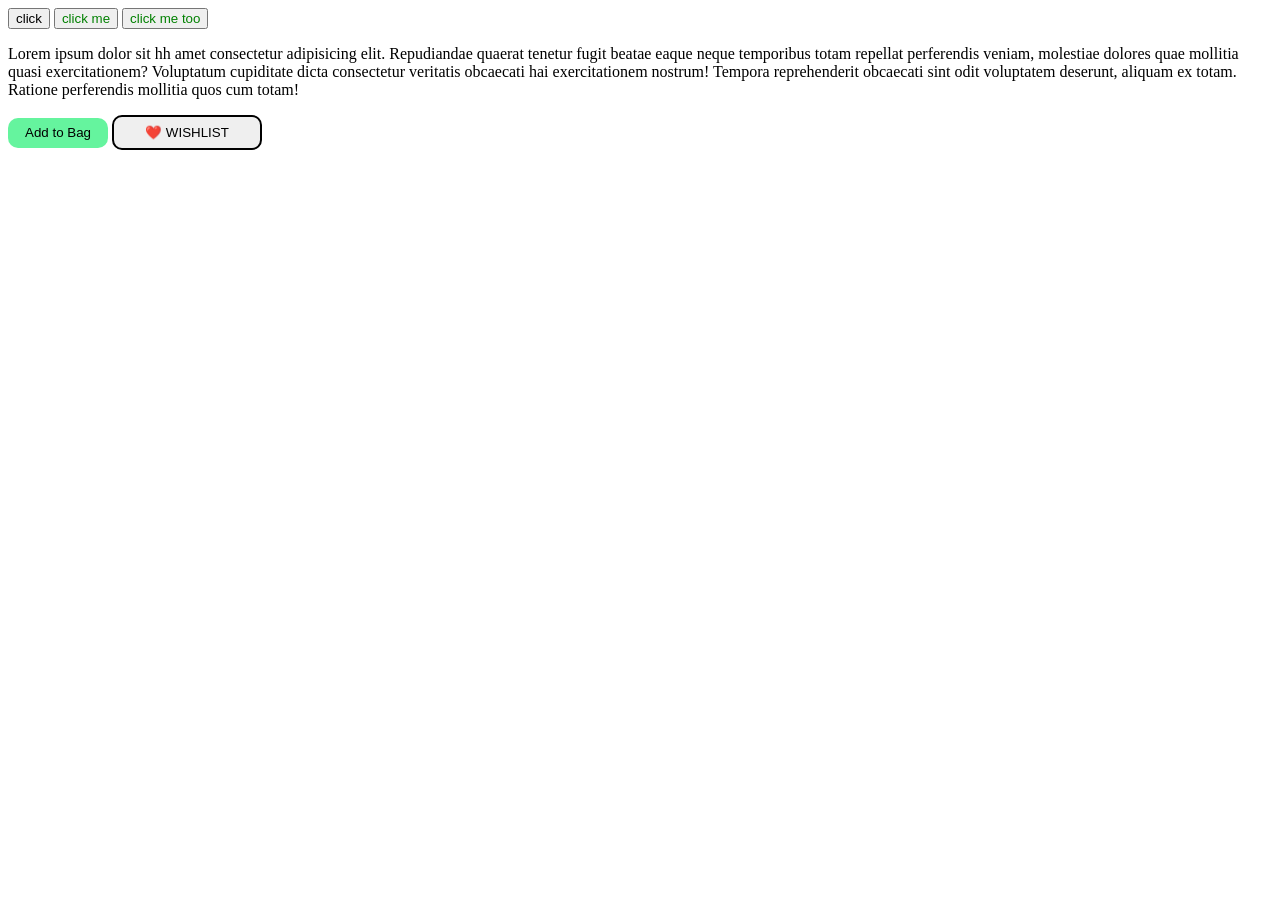
<file: Level 1/index.html>
<!DOCTYPE html>
<html lang="en">
<head>
    <meta charset="UTF-8">
    <meta name="viewport" content="width=device-width, initial-scale=1.0">
    <title>Xperimenting JavaScript</title>
     <link rel="stylesheet" href="style.css">
</head>
<body>
    <button>click</button>
    <button class="click-me" id="me">click me</button>
    <button class="click-me" id="me-too">click me too</button>
    <p>Lorem ipsum dolor sit hh amet consectetur adipisicing elit. Repudiandae quaerat tenetur fugit beatae eaque neque temporibus totam repellat perferendis veniam, molestiae dolores quae mollitia quasi exercitationem? Voluptatum cupiditate dicta consectetur veritatis obcaecati hai exercitationem nostrum! Tempora reprehenderit obcaecati sint odit voluptatem deserunt, aliquam ex totam. Ratione perferendis mollitia quos cum totam!</p>
    <button class="shop" id="bag" onclick="alert('bag')">Add to Bag</button>
    <button class="shop" id="wish" onclick="alert('wishlist')">❤️ WISHLIST</button>
    <script src="script.js">

    </script>
</body>
</html>
</file>
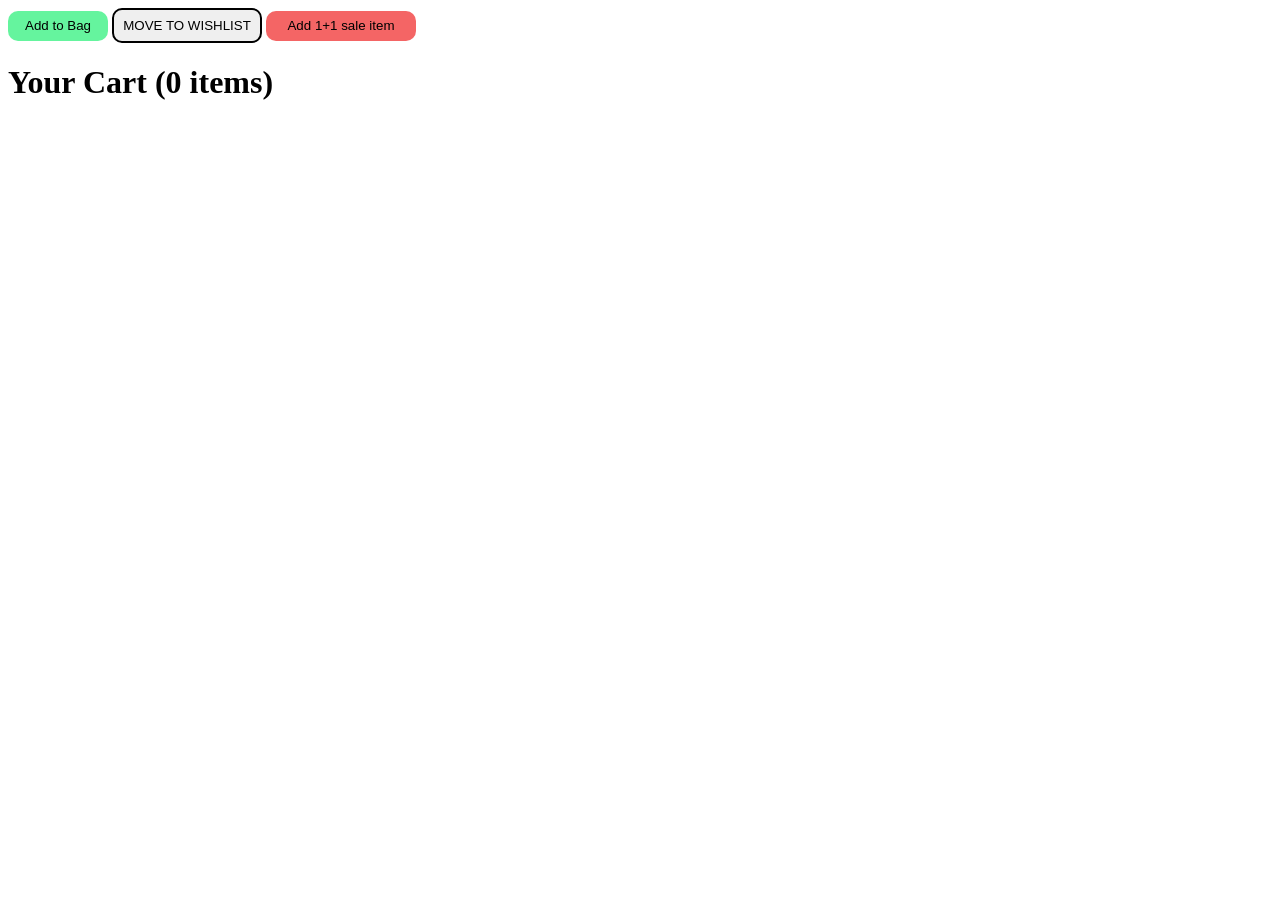
<file: Level 2/index.html>
<!DOCTYPE html>
<html lang="en">
<head>
    <meta charset="UTF-8">
    <meta name="viewport" content="width=device-width, initial-scale=1.0">
    <title>Myntra Bag</title>
     <link rel="stylesheet" href="style.css">
</head>
<body>
    
    <button class="shop" id="bag" onclick="alert('added to cart'); cartItems++; document.querySelector('#cart-summary').innerText = `Your Cart (${cartItems} items)`;" >Add to Bag</button>
    <button class="shop" id="wish" onclick="if (cartItems > 0) {alert('added to wishlist'); cartItems--; document.querySelector('#cart-summary').innerText = `Your Cart (${cartItems} items)`;} else {alert('Your cart is empty');}" >MOVE TO WISHLIST</button>
    <button class="shop" id="sale" onclick="alert('added to cart'); cartItems+=2; document.querySelector('#cart-summary').innerText = `Your Cart (${cartItems} items)`;" >Add 1+1 sale item</button>
    <h1 id="cart-summary"></h1>
    <script>
        let cartItems = 0;
document.querySelector("#cart-summary").innerText = `Your Cart (${cartItems} items)`;
    </script> 
</body>
</html>
</file>
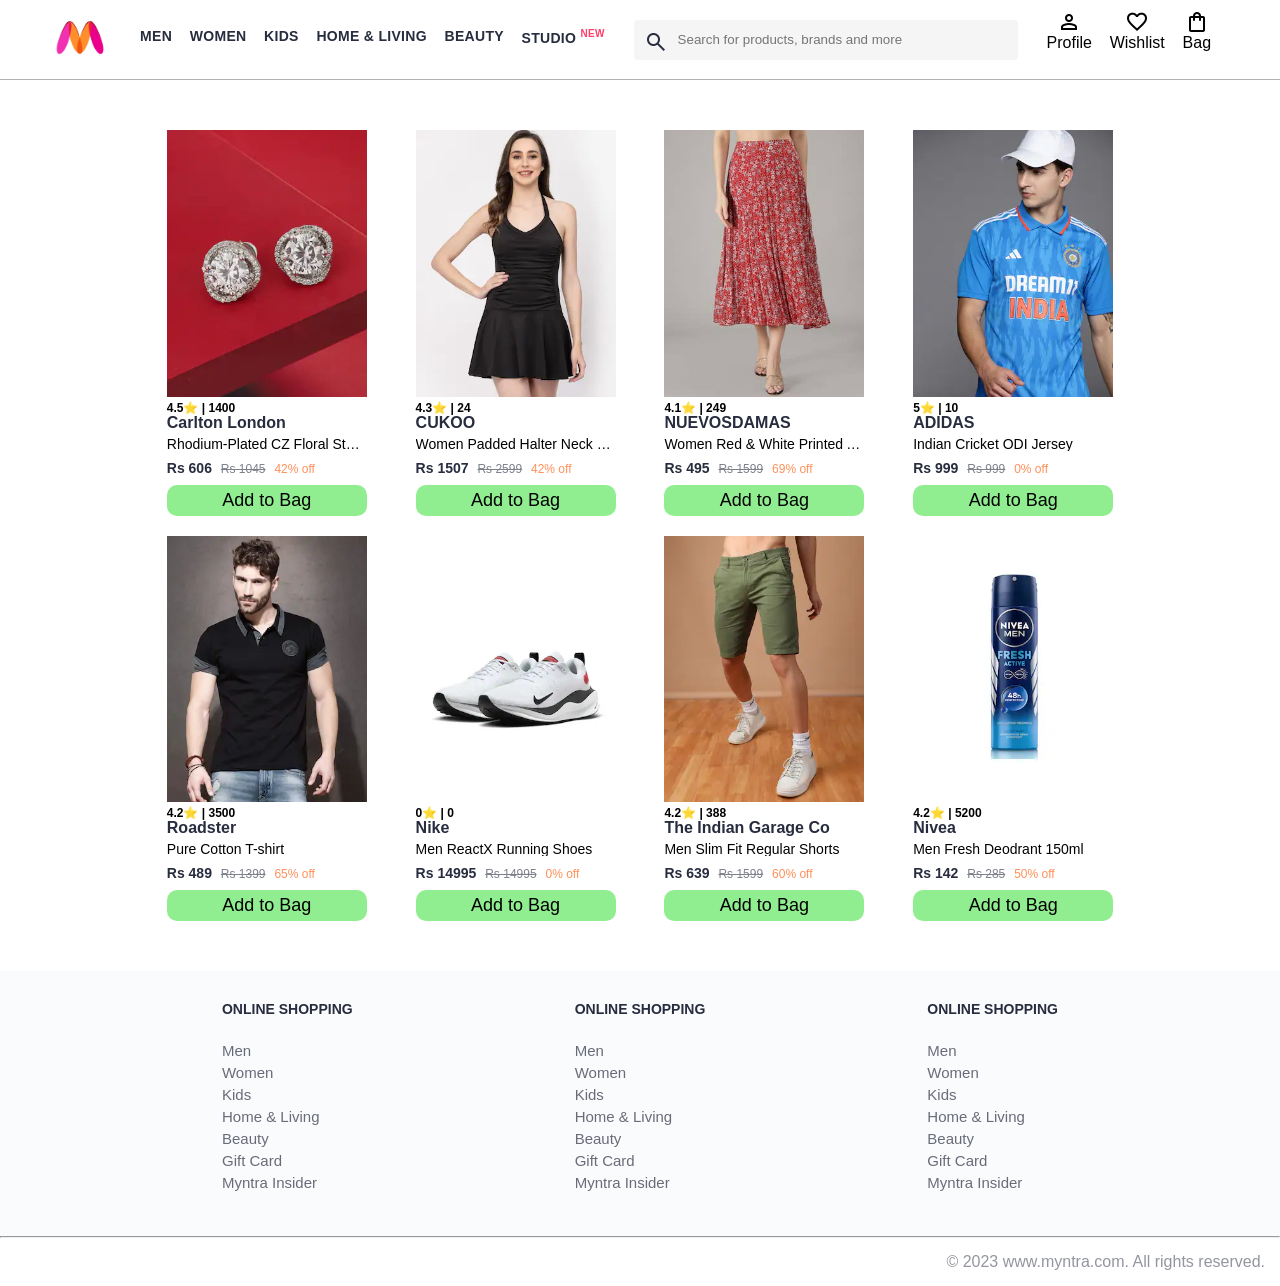
<file: Projects/Myntra Functional Clone/index.html>
<!doctype html>
<html lang="en">
  <head>
    <title>Myntra Functional Clone</title>
    <link rel="stylesheet" href="css/index.css" />
    <link
      rel="stylesheet"
      href="https://fonts.googleapis.com/css2?family=Material+Symbols+Outlined:opsz,wght,FILL,GRAD@20..48,100..700,0..1,-50..200"
    />
  </head>
  <body>
    <header>
      <div class="logo_container">
        <a href="#"
          ><img
            class="myntra_home"
            src="images/myntra_logo.webp"
            alt="Myntra Home"
        /></a>
      </div>
      <nav class="nav_bar">
        <a href="#">Men</a>
        <a href="#">Women</a>
        <a href="#">Kids</a>
        <a href="#">Home & Living</a>
        <a href="#">Beauty</a>
        <a href="#">Studio <sup>New</sup></a>
      </nav>
      <div class="search_bar">
        <span class="material-symbols-outlined search_icon">search</span>
        <input
          class="search_input"
          placeholder="Search for products, brands and more"
        />
      </div>
      <div class="action_bar">
        <div class="action_container">
          <span class="material-symbols-outlined action_icon">person</span>
          <span class="action_name">Profile</span>
        </div>

        <div class="action_container">
          <span class="material-symbols-outlined action_icon">favorite</span>
          <span class="action_name">Wishlist</span>
        </div>

        <a class="action_container" href="pages/bag.html">
          <span class="material-symbols-outlined action_icon"
            >shopping_bag</span>
          <span class="action_name">Bag</span>
           <span class="bag-item-count"></span>
          
        </a>
      </div>
    </header>
    <main>
      <div class="items-container"></div>
    </main>
    <footer>
      <div class="footer_container">
        <div class="footer_column">
          <h3>ONLINE SHOPPING</h3>

          <a href="#">Men</a>
          <a href="#">Women</a>
          <a href="#">Kids</a>
          <a href="#">Home & Living</a>
          <a href="#">Beauty</a>
          <a href="#">Gift Card</a>
          <a href="#">Myntra Insider</a>
        </div>

        <div class="footer_column">
          <h3>ONLINE SHOPPING</h3>

          <a href="#">Men</a>
          <a href="#">Women</a>
          <a href="#">Kids</a>
          <a href="#">Home & Living</a>
          <a href="#">Beauty</a>
          <a href="#">Gift Card</a>
          <a href="#">Myntra Insider</a>
        </div>

        <div class="footer_column">
          <h3>ONLINE SHOPPING</h3>

          <a href="#">Men</a>
          <a href="#">Women</a>
          <a href="#">Kids</a>
          <a href="#">Home & Living</a>
          <a href="#">Beauty</a>
          <a href="#">Gift Card</a>
          <a href="#">Myntra Insider</a>
        </div>
      </div>
      <hr />

      <div class="copyright">© 2023 www.myntra.com. All rights reserved.</div>
    </footer>
    <script></script>
    <script src="data/items.js"></script>
    <script src="scripts/index.js"></script>
  </body>
</html>
</file>
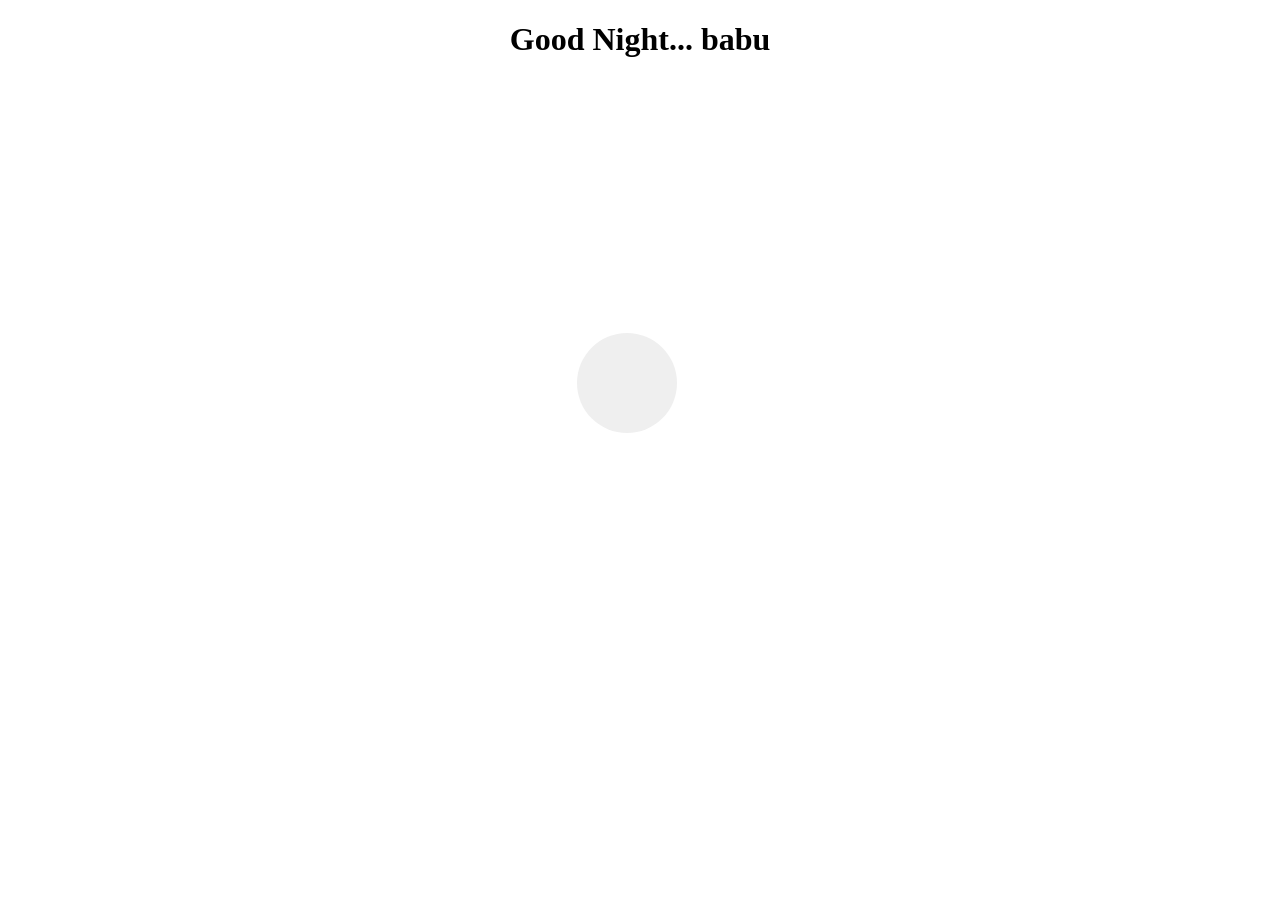
<file: Level 6/dom.html>
<!DOCTYPE html>
<html lang="en">
<head>
    <meta charset="UTF-8">
    <meta name="viewport" content="width=device-width, initial-scale=1.0">
    <title>Document</title>
    <style>
        button{
            margin-left: 45%;
            margin-top: 20%;
            justify-content: center;
            align-items: center;
            height: 100px;
            width: 100px;
            border: none;
            border-radius: 60px;
            font-size: 50px;
        }
        .odd{
            background-color: red;
        }
        .even {
            background-color: yellow;
        }   
    </style>
</head>
<body>
    <h1 style="text-align: center;"></h1>
    <button onclick="
    increment();
    "></button>

    <script>
     
        let time= new Date().getHours();
        let someone='babu';
        if(time >= '05' && time < '12'){
             document.querySelector('h1').innerText = `Good Morning... ${someone}`;
        }
        else if(time >= '12' && time < '17'){
             document.querySelector('h1').innerText = `Good Afternoon... ${someone}`;
        }
        else if(time >= '17' && time < '20'){
             document.querySelector('h1').innerText = `Good Evening... ${someone}`;
        }
        else{
             document.querySelector('h1').innerText = `Good Night... ${someone}`;
        }

       let counter= localStorage.getItem('counter') || 0;
       function increment(){
        document.querySelector('button').innerText = `${counter}`;
        counter++
        localStorage.setItem('counter', counter)
        document.querySelector('button').className = counter%2===0 ? 'odd' : 'even';
       }

    </script>
</body>
</html>
</file>
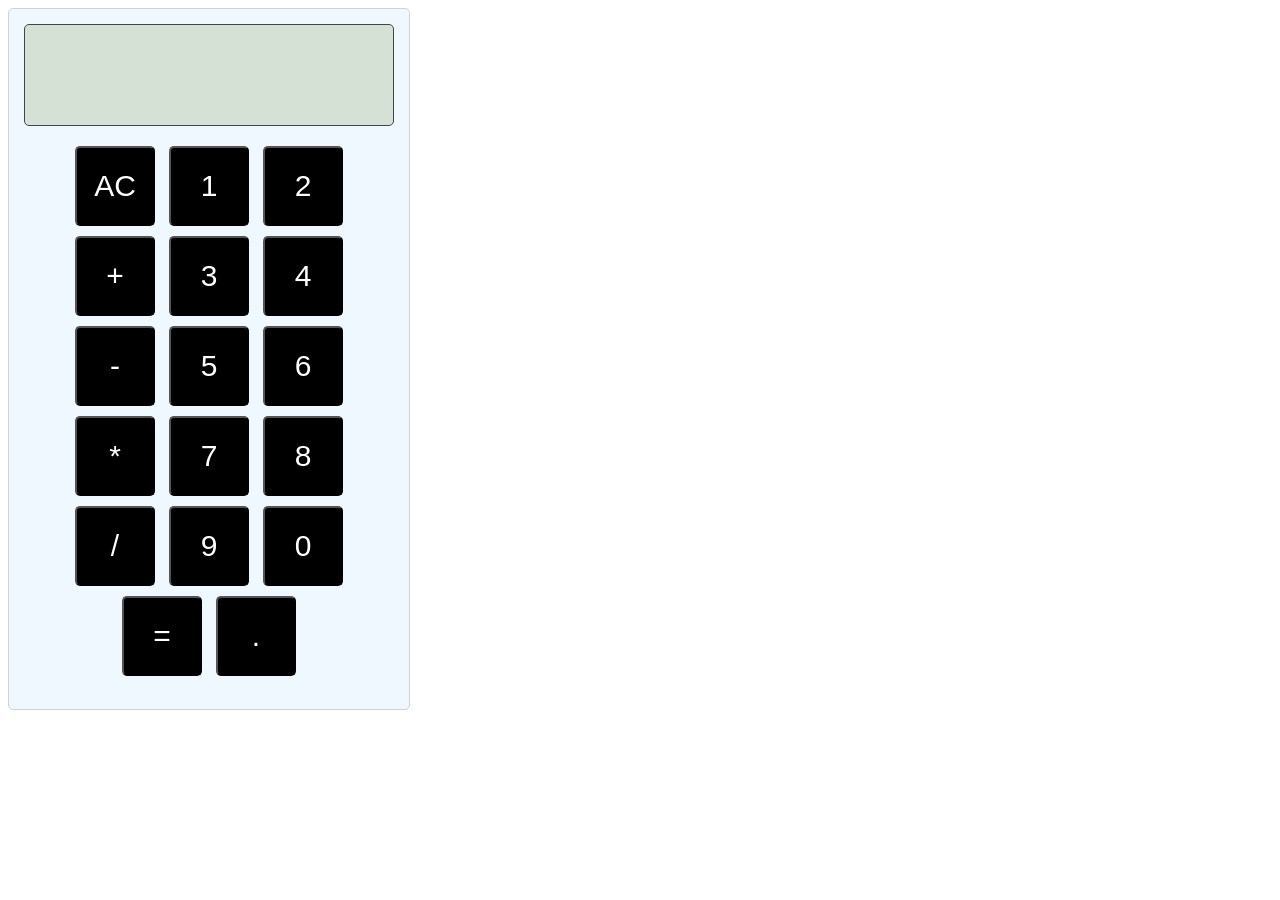
<file: Projects/Calculator/calculator.html>
<!DOCTYPE html>
<html lang="en">
<head>
    <meta charset="UTF-8">
    <meta name="viewport" content="width=device-width, initial-scale=1.0">
    <link rel="stylesheet" href="calculator.css">
    <title>Calculator</title>
</head>
<body>
    <div id="calculator">
        <input type="text" id="display" readonly>

        <div class="buttons-container">
        <div class="row1">
            <button class="operators" id="clear"
             onclick="
            currentDisplay = '';
            document.querySelector('#display').value = currentDisplay;">AC</button>
            <button class="numbers" id="one"
            onclick="
            currentDisplay =currentDisplay + '1';
            document.querySelector('#display').value = currentDisplay;"
            >1</button>
            <button class="numbers" id="two"
            onclick="
            currentDisplay =currentDisplay + '2';
            document.querySelector('#display').value = currentDisplay;"
            >2</button>
            
        </div>
        <div class="row2">  
            <button class="operators" id="add"
            onclick="
            currentDisplay =currentDisplay + '+';
            document.querySelector('#display').value = currentDisplay;"
            >+</button>
            <button class="numbers" id="three"
            onclick="
            currentDisplay =currentDisplay + '3';
            document.querySelector('#display').value = currentDisplay;"
            >3</button>
            <button class="numbers" id="four"
            onclick="
            currentDisplay =currentDisplay + '4';
            document.querySelector('#display').value = currentDisplay;"
            >4</button>
        </div>
        <div class="row3">
            <button class="operators" id="subtract"
            onclick="
            currentDisplay =currentDisplay + '-';
            document.querySelector('#display').value = currentDisplay;"
            >-</button>
            <button class="numbers" id="five"
            onclick="
            currentDisplay =currentDisplay + '5';
            document.querySelector('#display').value = currentDisplay;"
            >5</button>
            <button class="numbers" id="six"
            onclick="
            currentDisplay =currentDisplay + '6';
            document.querySelector('#display').value = currentDisplay;"
            >6</button>
        </div>
        <div class="row4">
            <button class="operators" id="multiply"
            onclick="
            currentDisplay =currentDisplay + '*';
            document.querySelector('#display').value = currentDisplay;"
            >*</button>
            <button class="numbers" id="seven"
            onclick="
            currentDisplay =currentDisplay + '7';
            document.querySelector('#display').value = currentDisplay;"
            >7</button>
            <button class="numbers" id="eight"
            onclick="
            currentDisplay =currentDisplay + '8';
            document.querySelector('#display').value = currentDisplay;"
            >8</button>
        </div>
        <div class="row5">
            <button class="operators" id="divide"
            onclick="
            currentDisplay =currentDisplay + '/';
            document.querySelector('#display').value = currentDisplay;"
            >/</button>
            <button class="numbers" id="nine"
            onclick="
            currentDisplay =currentDisplay + '9';
            document.querySelector('#display').value = currentDisplay;"
            >9</button>
            <button class="numbers" id="zero"
            onclick="
            currentDisplay =currentDisplay + '0';
            document.querySelector('#display').value = currentDisplay;"
            >0</button>
        </div>
        <div class="lastrow">
        <button class="operators" id="equals" 
        onclick="currentDisplay=eval(currentDisplay);
        document.querySelector('#display').value =currentDisplay;
        
        "
        
        
        >=</button>
        <button class="numbers" id="decimal"
        onclick="
        currentDisplay =currentDisplay + '.';
        document.querySelector('#display').value = currentDisplay;"
        >.</button>
        </div>
        </div>
    </div>
    
    <script>
        let currentDisplay = '';
        document.querySelector('#display').value = currentDisplay;
    </script>
</body>
</html>
</file>
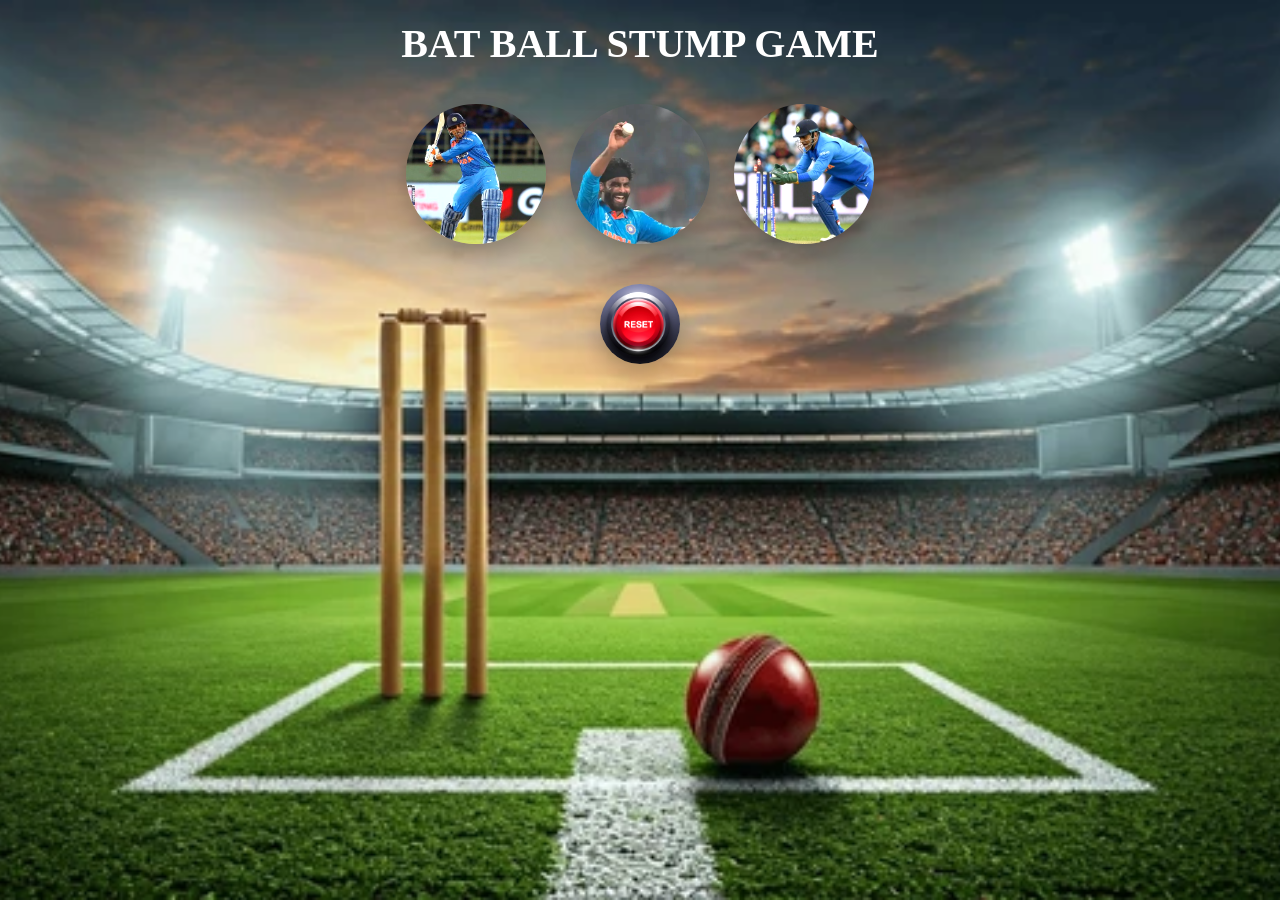
<file: Projects/Cricket/cricket.html>
<!DOCTYPE html>
<html lang="en">
<head>
    <title>Cricket Game</title>
    <link rel="stylesheet" href="cricket.css">
   
</head>
<body>
    <h1>Bat Ball Stump Game</h1>
    <button id="batButton"
    onclick="
    choiceGenerator();    
    console.log(computerChoice);
    throwAlert('Bat');
    throwResult(computerChoice,1);
    "> </button>

    <button id="ballButton"
    onclick="
    choiceGenerator();
    console.log(computerChoice);
    throwAlert('Ball');
    throwResult(computerChoice,2);

    "> </button>

    <button id="stumpButton"
    onclick="
    choiceGenerator();
    console.log(computerChoice);
    throwAlert('Stump');
    throwResult(computerChoice,3);
    "> </button>


<h3 id="computer-choice"></h3>
<h3 id="user-choice"></h3>
<h3 id="result"></h3>
<h3 id="score"></h3>

<button id="resetButton" onclick="localStorage.clear(); finalCall();"> </button>
    
    <script>
    let computerChoice;
    let scoreStr = localStorage.getItem('score');
    let score;

    function finalCall(){
      document.querySelector('#computer-choice').innerText = '';
      document.querySelector('#user-choice').innerText = '';
      document.querySelector('#result').innerText = '';
      document.querySelector('#score').className = '';
      document.querySelector('#result').className = '';
      resetScore();
      updateScore();
      document.querySelector('#score').innerHTML = score.displayScore();
    //   document.querySelector('#score').innerText = 'Wins: 0 Losses: 0 Ties: 0';
    }

    resetScore(scoreStr);
    function resetScore(scoreStr){
    score = scoreStr ?  JSON.parse(scoreStr) : {
        win:0,
        lose:0,
        tie:0,
    };
        score.displayScore = function(){
                return `
                    <span class="score-win">Wins: ${score.win}</span>
                    <span class="score-lose">Losses: ${score.lose}</span>
                    <span class="score-tie">Ties: ${score.tie}</span>`;
            }
                return score;
            // throwResult();
     };
    


    // score = JSON.parse(localStorage.getItem('score')) || score;
    
    function choiceGenerator(){
        computerChoice = Math.ceil(Math.random() * 3);    
    //1 for Bat, 2 for Ball, 3 for Stump
    //1>2>3<1
    }

    function name(){
    if(computerChoice === 1){
        return 'Bat';
    } else if(computerChoice === 2){
        return 'Ball';
    } else {
        return 'Stump';
    }
    }

    function throwAlert(UserChoice){
        document.querySelector('#computer-choice').innerText = `Computer choice is: ${name()}`;
        document.querySelector('#user-choice').innerText = `Your choice is: ${UserChoice}`;
    //     alert(`Computer choice: ${name()} You chose: ${UserChoice}
    // `);
    }



    function throwResult(computerChoice, userChoice){
         //1 for Bat, 2 for Ball, 3 for Stump
         //1>2>3<1    Winning conditions: winner>loser(1>2>3<1)
        if(computerChoice === userChoice){  
            score.tie++;
            document.querySelector('#result').className = 'tie';
            document.querySelector('#score').className = 'tie';
            document.querySelector('#result').innerText = `It's a Tie!`;
            document.querySelector('#score').innerHTML = score.displayScore();
        //  alert(`That's a Tie! 
        //   ${score.displayScore()}`);
        } else if(computerChoice === 3 && userChoice === 1){
            score.lose++;
            document.querySelector('#result').className = 'lose';
            document.querySelector('#score').className = 'lose';
            document.querySelector('#result').innerText = `You Lost!`;  
            document.querySelector('#score').innerHTML = score.displayScore();

            // alert(`You Lost!
            // ${  score.displayScore()}`);
        }
    
        else if(computerChoice === 1 && userChoice === 3){
            score.win++;
            document.querySelector('#result').className = 'win';
            document.querySelector('#score').className = 'win';
            document.querySelector('#result').innerText = `You Won!`;
            document.querySelector('#score').innerHTML = score.displayScore();
            // alert(`You Won!
            // ${score.displayScore()}`);
        }
        else if(computerChoice > userChoice){
            score.win++;    
            document.querySelector('#result').className = 'win';
            document.querySelector('#score').className = 'win';
            document.querySelector('#result').innerText = `You Won!`;
            document.querySelector('#score').innerHTML = score.displayScore();  
            // alert(`You Won!
            // ${score.displayScore()}`);
        } else {
            score.lose++;
            document.querySelector('#result').className = 'lose';
            document.querySelector('#score').className = 'lose';
            document.querySelector('#result').innerText = `You Lost!`;
            document.querySelector('#score').innerHTML = score.displayScore();

            // alert(`You Lost!
            // ${score.displayScore()}`);
        }


        
        updateScore();

        console.log(score);
        console.log(JSON.parse(localStorage.getItem('score')));
    }
    
    function updateScore(){
        localStorage.setItem('score', JSON.stringify(score));
    }
    


    </script>
</body>
</html>
</file>
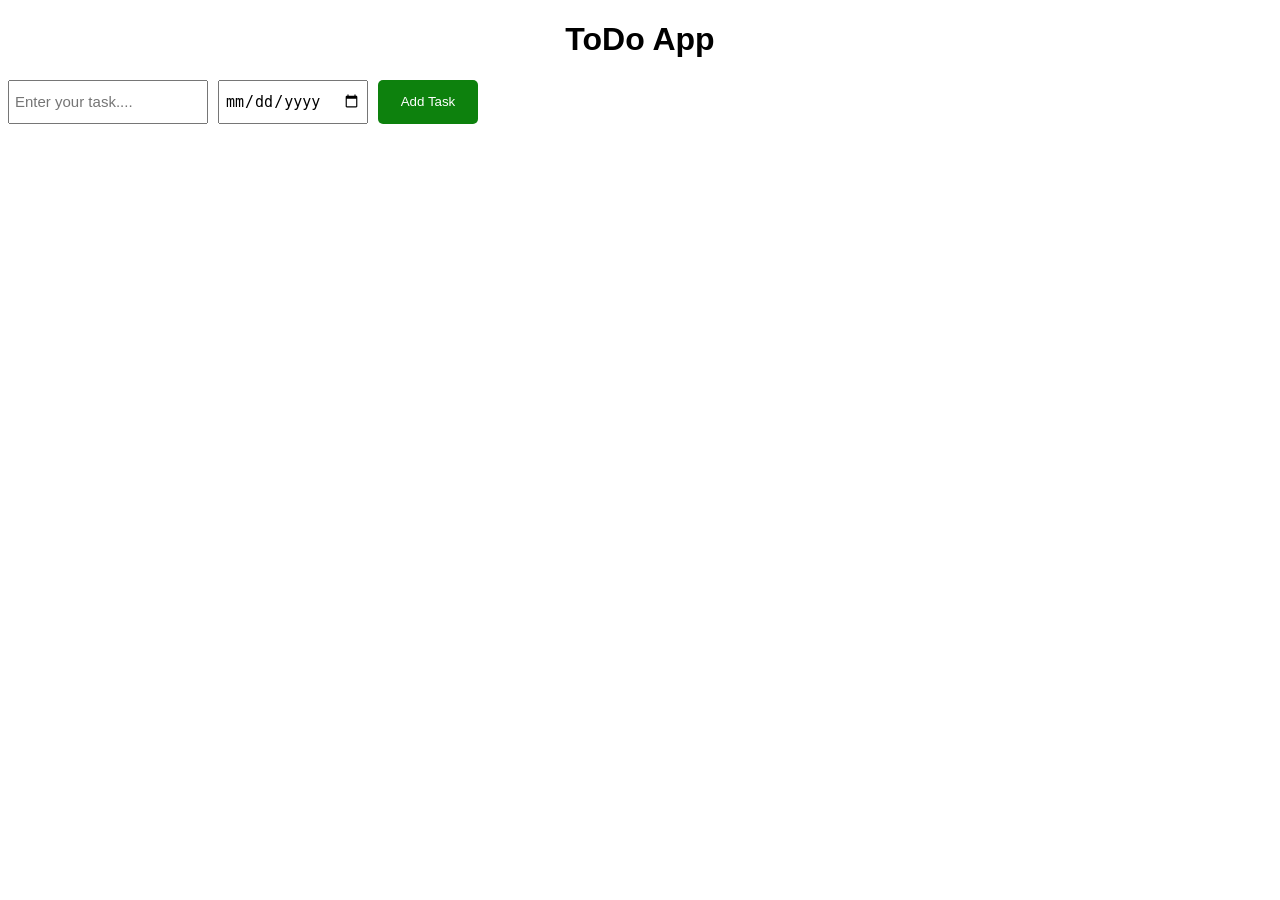
<file: Projects/ToDo/todo.html>
<!DOCTYPE html>
<html lang="en">
<head>
    <meta charset="UTF-8">
    <meta name="viewport" content="width=device-width, initial-scale=1.0">
    <title>Document</title>
    <link rel="stylesheet" href="todo.css">
</head>
<body>
       <h1 id="main-heading">ToDo App</h1>

       <div class="todo-head">
           <input type="text" placeholder="Enter your task...." id="task-input">
           <input type="date" id="date-input">  
           <button id="add-btn"
             onclick="addTask();">Add Task</button>
       </div>
         <div class="todo-container"></div>


         <script src="todo.js"></script>
</body>
</html>
</file>
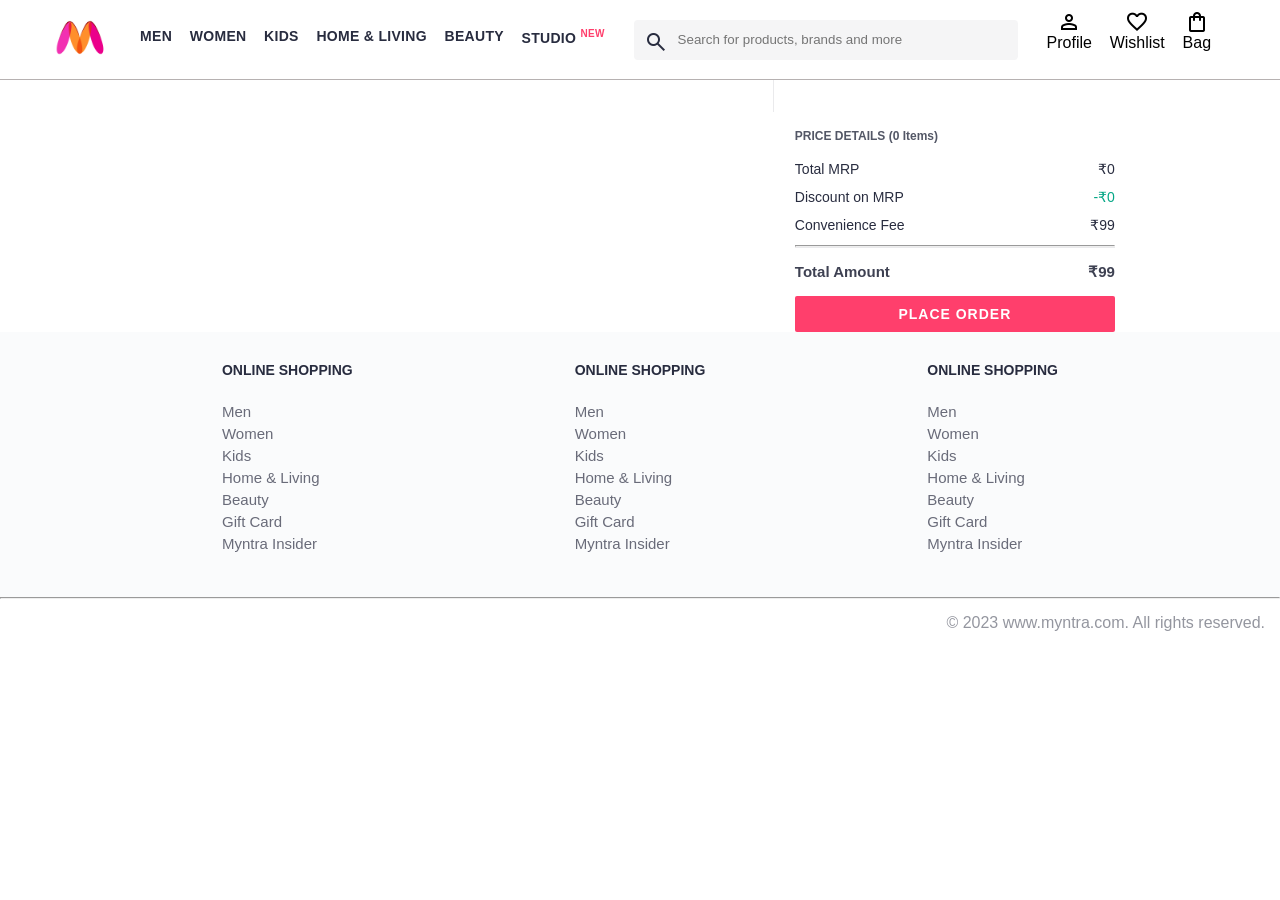
<file: Projects/Myntra Functional Clone/pages/bag.html>
<!DOCTYPE html>
<html lang="en">
<head>
    <title>Myntra Clone</title>
    <link rel="stylesheet" href="../css/index.css">
    <link rel="stylesheet" href="../css/bag.css">
    <link rel="stylesheet" href="https://fonts.googleapis.com/css2?family=Material+Symbols+Outlined:opsz,wght,FILL,GRAD@20..48,100..700,0..1,-50..200" />
</head>
<body>
    <header>
        <div class="logo_container">
            <a href="#"><img class="myntra_home" src="../images/myntra_logo.webp" alt="Myntra Home"></a>
        </div>
        <nav class="nav_bar">
            <a href="#">Men</a>
            <a href="#">Women</a>
            <a href="#">Kids</a>
            <a href="#">Home & Living</a>
            <a href="#">Beauty</a>
            <a href="#">Studio <sup>New</sup></a>
        </nav>
        <div class="search_bar">
            <span class="material-symbols-outlined search_icon">search</span>
            <input class="search_input" placeholder="Search for products, brands and more">
        </div>
        <div class="action_bar">
            <div class="action_container">
                <span class="material-symbols-outlined action_icon">person</span>
                <span class="action_name">Profile</span>
            </div>

            <div class="action_container">
                <span class="material-symbols-outlined action_icon">favorite</span>
                <span class="action_name">Wishlist</span>
            </div>

            <div class="action_container">
                <span class="material-symbols-outlined action_icon">shopping_bag</span>
                <span class="action_name">Bag</span>
                <span class="bag-item-count">0</span>
            </div>
        </div>
    </header>
    <main>
      <div class="bag-page">
        <div class="bag-items-container">
          

        </div>
        <div class="bag-summary">
        
        </div>

      </div>
    </main>
    <footer>
        <div class="footer_container">
            <div class="footer_column">
                <h3>ONLINE SHOPPING</h3>

                <a href="#">Men</a>
                <a href="#">Women</a>
                <a href="#">Kids</a>
                <a href="#">Home & Living</a>
                <a href="#">Beauty</a>
                <a href="#">Gift Card</a>
                <a href="#">Myntra Insider</a>
            </div>

            <div class="footer_column">
                <h3>ONLINE SHOPPING</h3>

                <a href="#">Men</a>
                <a href="#">Women</a>
                <a href="#">Kids</a>
                <a href="#">Home & Living</a>
                <a href="#">Beauty</a>
                <a href="#">Gift Card</a>
                <a href="#">Myntra Insider</a>
            </div>

            <div class="footer_column">
                <h3>ONLINE SHOPPING</h3>

                <a href="#">Men</a>
                <a href="#">Women</a>
                <a href="#">Kids</a>
                <a href="#">Home & Living</a>
                <a href="#">Beauty</a>
                <a href="#">Gift Card</a>
                <a href="#">Myntra Insider</a>
            </div>
        </div>
        <hr>

        <div class="copyright">
            © 2023 www.myntra.com. All rights reserved.
        </div>
    </footer>
    <script src="../data/items.js"></script>
    <script src="../scripts/index.js"></script>
    <script src="../scripts/bag.js"></script>
</body>
</html>
</file>
<file: Level 1/style.css>
.click-me{
    color: green;
}

.shop{
    border-radius: 10px;
    height: 35px;
}

#bag{
    background-color: rgb(101, 244, 158);
    border: 0;
    width: 100px;
    height: 30px;
}

#wish{
    border: 2px solid black;
    width: 150px;
}
</file>
<file: Level 2/style.css>
.shop{
    border-radius: 10px;
    height: 35px;
}

#bag{
    background-color: rgb(101, 244, 158);
    border: 0;
    width: 100px;
    height: 30px;
}

#wish{
    border: 2px solid black;
    width: 150px;
}

#sale{
    background-color: rgb(244, 101, 101);
    border: 0;
    width: 150px;
    height: 30px;
}
</file>
<file: Projects/Myntra Functional Clone/css/index.css>
/***************** Item Page CSS **************************/
/*.action_container {
    text-decoration: none;
}
a.action_container:link {
    color:black;
}
.item-details {
    cursor: pointer;
    width: 250px;
    margin: 10px;
}
.stars {
    font-size: 12px;
    font-weight: 700;
    text-align: left;
}
.company {
    font-size: 18px;
    font-weight: 700;
    line-height: 1;
    color: #282c3f;
    margin-bottom: 6px;
    overflow: hidden;
    text-overflow: ellipsis;
    white-space: nowrap;
    margin-top: 20px;
}
.item-name {
    color: #535766;
    font-size: 16px;
    line-height: 1;
    margin-bottom: 0;
    margin-top: 0;
    overflow: hidden;
    text-overflow: ellipsis;
    white-space: nowrap;
    font-weight: 400;
    display: block;
}
.price-container {
    margin-top: 10px;
}
.current-price {
    font-size: 14px;
    font-weight: 700;
    color: #282c3f;
}
.original-price {
    text-decoration: line-through;
    color: #7e818c;
    font-weight: 400;
    margin-left: 5px;
    font-size: 12px;
}
.discount-percentage {
    color: #ff905a;
    font-weight: 400;
    font-size: 12px;
    margin-left: 5px;
}
.btn-bag {
    background-color: lightgreen;
    border: none;
    padding: 5px 15px;
    border-radius: 10px;
    width: 100%;
    margin-top: 7px;
    font-size: 20px;
    cursor: pointer;
}
.bag-items {
    background-color: #f16565;
    white-space: nowrap;
    text-align: center;
    line-height: 18px;
    padding: 0 6px;
    height: 18px;
    position: relative;
    border-radius: 50%;
    font-size: 12px;
    color: #fff;
    left: 13px;
    top: -44px;
    font-weight: 700;
    cursor: pointer;
}*/

* {
    margin: 0;
    padding: 0;
    font-family: Assistant,-apple-system,BlinkMacSystemFont,Segoe UI,Roboto,Helvetica,Arial,sans-serif;
    box-sizing: border-box;
}
header {
    display: flex;
    background-color: #ffffff;
    height: 80px;
    justify-content: space-between;
    align-items: center;
    border-bottom: 1px solid #b6b1b1;
}
.myntra_home {
    height: 45px;
}
.logo_container {
    margin-left: 4%;
}
.action_bar {
    margin-right: 4%;
}
.nav_bar {
    display: flex;
    min-width: 500px;
    justify-content: space-evenly;
}
.nav_bar a {
    font-size: 14px;
    letter-spacing: .3px;
    color: #282c3f;
    font-weight: 700;
    text-transform: uppercase;
    text-decoration: none;
    padding: 28px 0;
    border-bottom: 5px solid #ffffff;
}
.nav_bar a:hover {
    border-bottom: 4px solid #f54e77;
}

.nav_bar a sup {
    color: #ff3f6c;
    font-size: 10px;
}

.search_bar {
    height: 40px;
    min-width: 200px;
    width: 30%;
    display: flex;
    align-items: center;
}
.search_icon {
    box-sizing: content-box;
    height: 20px;
    padding: 10px;

    background-color: #f5f5f6;
    color: #282c3f;
    font-weight: 300;
    border-radius: 4px 0 0 4px;
}
.search_input {
    color: #696e79;
    background-color: #f5f5f6;
    flex-grow: 1;
    height: 40px;
    border: 0;
    border-radius: 0 4px 4px 0;
}

.action_bar {
    display: flex;
    min-width: 200px;
    justify-content: space-evenly;
}

.action_container {
    display: flex;
    flex-direction: column;
    align-items: center;
}

/* Main section */
.banner_container {
    margin: 40px 0;
}
.banner_image {
    width: 100%;
}

.category_heading {
    text-transform: uppercase;
    color: #3e4152;
    letter-spacing: .15em;
    font-size: 1.8em;
    margin: 50px 0 10px 30px;
    max-height: 5em;
    font-weight: 700;
}

.category-items, .items-container{
    width: 80%;
    margin: 50px 10%;
    display: flex;
    flex-wrap: wrap;
    justify-content: space-evenly;
}

.sale_item {
    width: 250px;
}

.footer_container {
    padding: 30px 0px 40px 0px;
    background: #FAFBFC;
    display: flex;
    justify-content: space-evenly;
}

.footer_column {
    display: flex;
    flex-direction: column;
}

.footer_column h3 {
    color: #282c3f;
    font-size: 14px;
    margin-bottom: 25px;
}

.footer_column a {
    color: #696b79;
    font-size: 15px;
    text-decoration: none;
    padding-bottom: 5px;
}

.copyright {
    color: #94969f;
    text-align: end;
    padding: 15px;
}


.items-container {
  width: 80%;
  margin: 40px 10%;
  display: flex;
  flex-wrap: wrap;
  justify-content: space-evenly;
 }

.item-container{
  width: 200px;
  margin: 10px;
}

.item-image{
  width: 100%;
}

.rating{
 font-size: 12px;
 font-weight: 700;
}

.company-name{

    font-size: 16px;
    font-weight: 700;
    line-height: 1;
    color: #282c3f;
    margin-bottom: 6px;
    overflow: hidden;
    text-overflow: ellipsis;
    white-space: nowrap;

}



.item-name{
    font-size: 14px;
    line-height: 1;
    margin-bottom: 0;
    margin-top: 0;
    overflow: hidden;
    text-overflow: ellipsis;
    white-space: nowrap;
    font-weight: 400;
    display: block;
}

.price{
    margin-top: 10px;
    font-size: 14px;
    line-height: 15px;
    color: #282c3f;
    white-space: nowrap;
}

.current-price{

    font-size: 14px;
    font-weight: 700;
    color: #282c3f;
}

.original-price{
    text-decoration: line-through;
    color: #7e818c;
    font-weight: 400;
    margin-left: 5px;
    font-size: 12px;
}

.discount{
    color: #ff905a;
    font-weight: 400;
    font-size: 12px;
    margin-left: 5px;
}

.btn-add-bag{
 margin-top: 8px;
 font-size: 18px;
 width: 100%;
 background-color: lightgreen;
 border: none;
 padding: 5px 15px;
 border-radius: 10px;
 cursor: pointer;
}
.bag-item-count{
 background-color: #f16565;
 white-space: nowrap;
 text-align: center;
 line-height: 18px;
 padding: 0 6px;
 height: 18px;
 position: relative;
 border-radius: 50%;
 font-size: 12px;
 color: #fff;
 left: 13px;
 top: -44px;
 font-weight: 700;
 cursor: pointer;
}

.action_container {
    text-decoration: none;
}
a.action_container:link {
    color:black;
}
</file>
<file: Projects/Calculator/calculator.css>
#calculator{
    border: 1px solid rgb(212, 209, 209);
    border-radius: 5px;
    width: 400px;
    height: 700px;
    background-color: aliceblue;

 }
#display{
    width: 87%;
    height: 80px;
    margin: 15px;
    border: 1px solid rgb(69, 68, 68);
    background-color: rgb(213, 225, 212);
    border-radius: 5px;
    font-size: 35px;
    text-align: right;
    padding: 10px 10px;
}

.buttons-container{
    display: flex;
    justify-content: space-evenly;
    flex-wrap: wrap;
}

.operators{
    margin-left: auto;
}

 .operators, .numbers{/*all buttons here */
    height: 80px;
    width: 80px;
    margin: 5px;
    font-size: 30px;
    border-radius: 5px;
    background-color: black;
    color: white;
}
/* .operators{
    margin-left: 30px;
} */
</file>
<file: Projects/Cricket/cricket.css>
body{

            background: url("images/image.png") no-repeat center center fixed;
            background-size: cover;
            text-align: center;
            background-color: rgb(0, 0, 0);
        }

        h1{
            text-transform: uppercase;
            color: #FFFFFF;
            font-size: 40px;
            margin-top: 20px;
        }

 h3{
            color: #FFFFFF;
            font-size: 24px;
            margin: 10px 0;
            text-shadow: 0 1px 3px rgba(0, 0, 0, 0.7);
        }
    
        #result.win {
            color: #2ecc71;
        }

        #result.lose {
            color: #e74c3c;
        }

        #result.tie {
            color: #f1c40f;
        }

        #score{
            color: #FFFFFF;
            position:relative;
            font-size: 20px;
            margin-top: 20px;
            text-shadow: 0 1px 3px rgba(0, 0, 0, 0.7);
        }

        #score .score-win {
            color: #16ea6e;
            font-weight: 700;
        }

        #score .score-lose {
            color: #f3301a;
            font-weight: 700;
        }

        #score .score-tie {
            color: #fad907;
            font-weight: 700;
        }

        #score span {
            margin: 0 10px;
        }

button{
            position: relative;
            display: inline-flex;
            align-items: center;
            justify-content: center;
            width: 140px;
            height: 140px;
            margin: 10px;
            padding: 0 10px;
            font-size: 20px;
            color: #ffffff;
            text-shadow: 0 1px 3px rgba(0, 0, 0, 0.7);
            border: none;
            border-radius: 75px;
            overflow: hidden;
            background-color: transparent;
            filter: brightness(1.2);
            box-shadow: 0 10px 24px rgba(0, 0, 0, 0.25);
            transition: transform 0.2s ease, box-shadow 0.2s ease;
}
#resetButton{
    width: 80px;
    height: 80px;
    border-radius: 50px;
}

 

button:hover {
            transform: translateY(-2px);
            box-shadow: 0 14px 28px rgba(0, 0, 0, 0.35);
}

       #batButton{
            background: url(images/bat.png) center / cover no-repeat;
        }

        #ballButton{
            background: url(images/ball.png)  top / cover no-repeat;
        }

        #stumpButton{
            background: url(images/stump.png) left / cover no-repeat;
        }

        #resetButton{
            background: url(images/reset.png) center / cover no-repeat;
        }
</file>
<file: Projects/ToDo/todo.css>
body{
    font-family: Arial, Helvetica, sans-serif;
}
#main-heading{
    text-align: center;
}
.todo-container, .todo-head{
   display: grid;
   grid-template-columns: 200px 150px 100px;
   margin-top: 10px;
   column-gap: 10px;
   row-gap: 10px;
}
#task-input, #date-input{
    font-size: 15px;
    padding: 10px 5px;
}

#add-btn{
  background-color: rgb(13, 129, 13);
  color: white;
  border: none;
  border-radius: 5px;
    cursor: pointer;

}
#delete{
    background-color: rgb(119, 9, 9);
    color: white;
    border: none;
  border-radius: 5px;
  padding: 14px 10px;
  cursor: pointer;
}
</file>
<file: Projects/Myntra Functional Clone/css/bag.css>
.bag-items-container {
  display: inline-block;
  width: 64%;
  padding-right: 20px;
  border-right: 1px solid #eaeaec;
  padding-top: 32px;
  color: #282c3f;
  font-size: 13px;
  line-height: 1.42857143;
}

.bag-page {
  width: 75%;
  margin-left: 12.5%;
}

.bag-summary {
  vertical-align: top;
  display: inline-block;
  width: 35%;
  padding: 24px 0 0 16px;
  color: #282c3f;
  font-size: 13px;
  line-height: 1.42857143;
}

.bag-details-container {
  margin-bottom: 16px;
}

.price-header {
  font-size: 12px;
  font-weight: 700;
  margin: 24px 0 16px;
  color: #535766;
}

.price-item {
  margin-bottom: 12px;
  line-height: 16px;
  font-size: 14px;
  color: #282c3f;
}

.price-item-value {
  float: right;
}

.priceDetail-base-discount {
  color: #03a685;
}

.price-footer {
  font-weight: 700;
  font-size: 15px;
  padding-top: 16px;
  border-top: 1px solid #eaeaec;
  color: #3e4152;
  line-height: 16px;
}

.btn-place-order {
  width: 100%;
  letter-spacing: 1px;
  font-size: 14px;
  font-weight: 600;
  border-radius: 2px;
  border-width: 0px;
  padding: 10px 16px;
  background-color: rgb(255, 63, 108);
  color: rgb(255, 255, 255);
  cursor: pointer;
}

.bag-item-container {
  margin-bottom: 8px;
  background: #fff;
  font-size: 14px;
  border: 1px solid #eaeaec;
  border-radius: 4px;
  position: relative;
  padding: 12px 12px 0;
}

.item-left-part {
  position: absolute;
  background: rgb(255, 242, 223);
  height: 148px;
  width: 111px;
}

.item-right-part {
  padding-left: 12px;
  position: relative;
  min-height: 148px;
  margin-left: 111px;
  margin-bottom: 12px;
}

.bag-item-img {
  width: 100%;
}

.return-period {
  display: inline-flex;
  font-size: 14px;
  padding-top: 8px;
}

.return-period-days {
  font-weight: 700;
  margin-right: 4px;
}

.delivery-details {
  margin-top: 5px;
  color: #282c3f;
  font-size: 12px;
  letter-spacing: -.1px;
  margin-bottom: 8px;
  line-height: 15px;
}

.delivery-details-days {
  color: #03a685;
}

.remove-from-cart {
  position: absolute;
  font-size: 25px;
  top: 10px;
  right: 18px;
  width: 14px;
  height: 14px;
  cursor: pointer;
}
</file>
